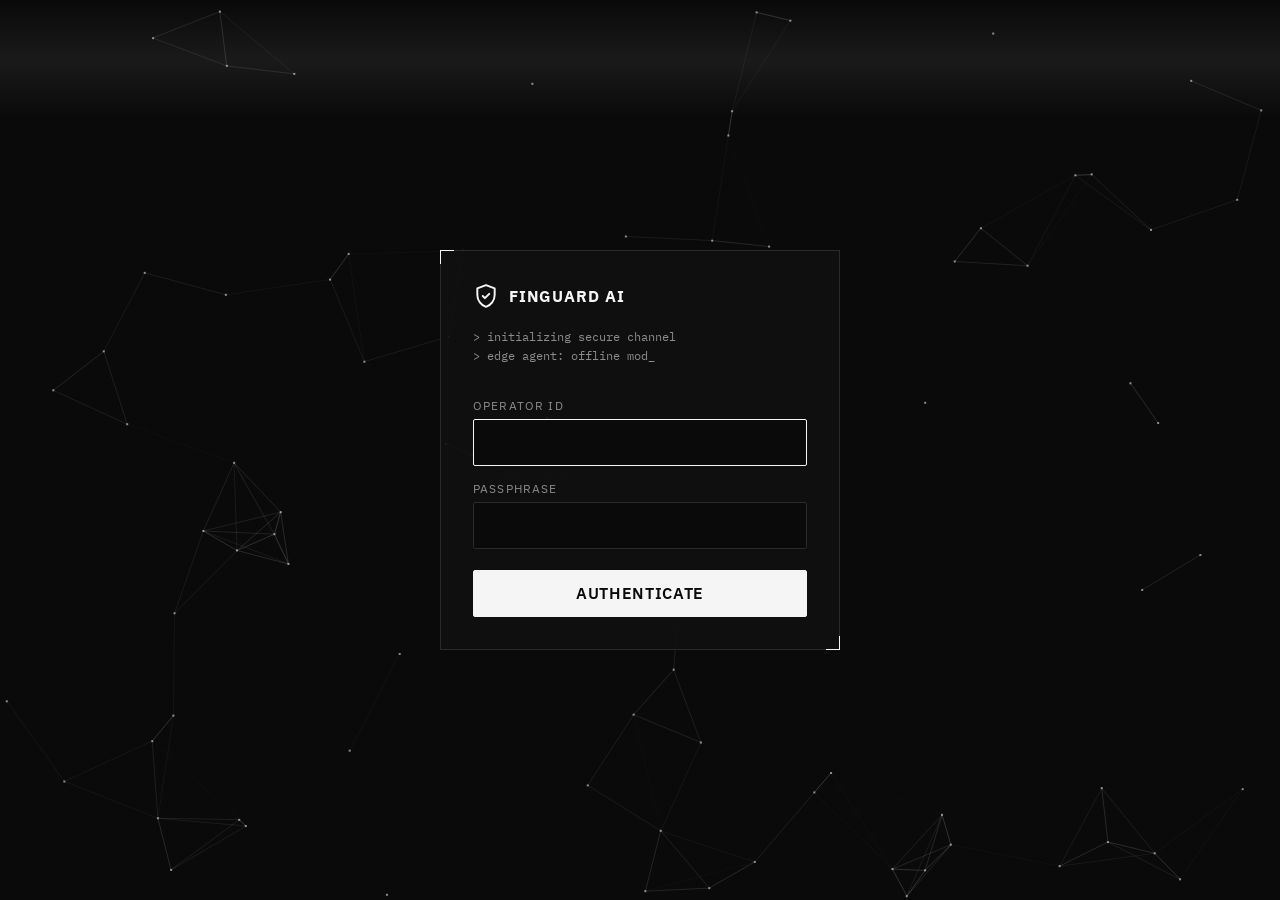
<file: app/ui/index.html>
<!DOCTYPE html>
<html lang="en" data-bs-theme="dark">
<head>
<meta charset="UTF-8"><meta name="viewport" content="width=device-width, initial-scale=1">
<title>Sign in | Finguard AI</title>
<link rel="preconnect" href="https://fonts.googleapis.com"><link rel="preconnect" href="https://fonts.gstatic.com" crossorigin>
<link rel="stylesheet" href="https://fonts.googleapis.com/css2?family=IBM+Plex+Mono:wght@400;500&family=IBM+Plex+Sans:wght@400;500;600;700&display=swap">
<link rel="stylesheet" href="https://cdn.jsdelivr.net/npm/bootstrap@5.3.3/dist/css/bootstrap.min.css">
<link rel="stylesheet" href="css/styles.css">
<script src="js/common.js"></script>
</head>
<body>
<canvas id="bg" aria-hidden="true"></canvas><div class="scan" aria-hidden="true"></div>
<main class="login-wrap">
  <section class="login-card" id="card">
    <div class="brand">
      <svg width="26" height="26" viewBox="0 0 24 24" fill="none" stroke="currentColor" stroke-width="1.8" stroke-linecap="round" stroke-linejoin="round" aria-hidden="true"><path d="M12 2l8 3v6c0 5-3.5 9.5-8 11-4.5-1.5-8-6-8-11V5z"/><path d="M9 12l2 2 4-4"/></svg>
      FINGUARD AI
    </div>
    <p class="boot mono" id="boot" aria-live="polite"></p>
    <form id="form" novalidate>
      <label for="u">Operator ID</label><input id="u" name="username" autocomplete="username" autofocus required>
      <label for="p">Passphrase</label><input id="p" name="password" type="password" autocomplete="current-password" required>
      <div class="form-err" id="err" role="alert" hidden></div>
      <button class="btn-fg" id="go" type="submit">AUTHENTICATE</button>
    </form>
  </section>
</main>
<div class="file-note mono" id="fileNote" hidden>Opened from a local file. Run <b>python -m app.main</b> and visit http://localhost:8000</div>
<script src="js/login.js"></script>
</body>
</html>
</file>
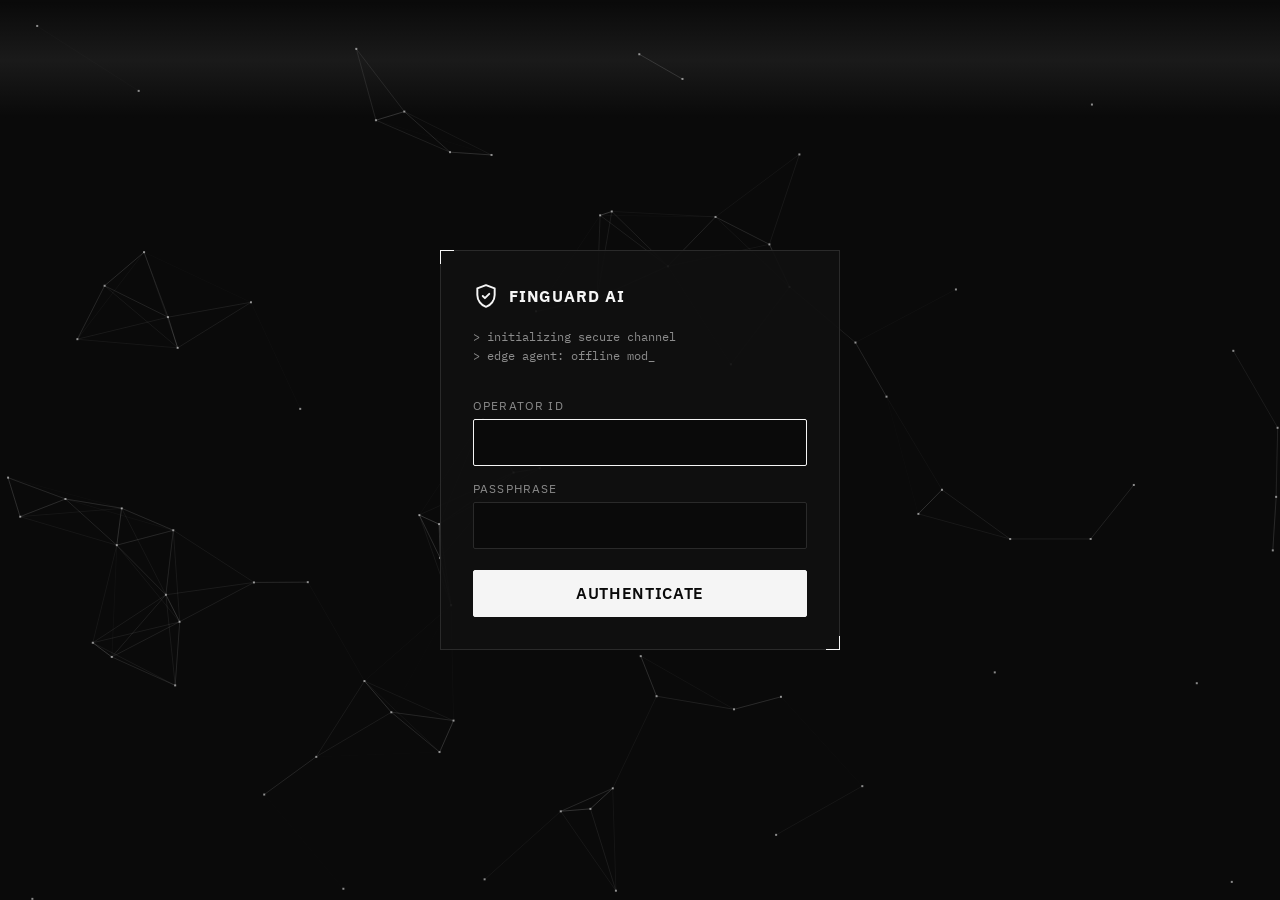
<file: app/ui/dashboard.html>
<!DOCTYPE html>
<html lang="en" data-bs-theme="dark">
<head>
<meta charset="UTF-8"><meta name="viewport" content="width=device-width, initial-scale=1">
<title>Dashboard | Finguard AI</title>
<link rel="preconnect" href="https://fonts.googleapis.com"><link rel="preconnect" href="https://fonts.gstatic.com" crossorigin>
<link rel="stylesheet" href="https://fonts.googleapis.com/css2?family=IBM+Plex+Mono:wght@400;500&family=IBM+Plex+Sans:wght@400;500;600;700&display=swap">
<link rel="stylesheet" href="https://cdn.jsdelivr.net/npm/bootstrap@5.3.3/dist/css/bootstrap.min.css">
<link rel="stylesheet" href="css/styles.css">
<script src="js/common.js"></script>
<script>try{if(sessionStorage.getItem("fg_welcome"))document.documentElement.classList.add("welcome-on")}catch(e){}</script>
</head>
<body>
<div id="welcome" role="status" aria-live="polite">
  <div>
    <svg class="w-shield" width="84" height="84" viewBox="0 0 24 24" fill="none" stroke="currentColor" stroke-width="1.2" stroke-linecap="round" stroke-linejoin="round" aria-hidden="true"><path pathLength="1" d="M12 2l8 3v6c0 5-3.5 9.5-8 11-4.5-1.5-8-6-8-11V5z"/><path pathLength="1" d="M9 12l2 2 4-4"/></svg>
    <div class="w-tag mono">ACCESS GRANTED</div>
    <div class="w-title">Welcome,</div>
    <div class="w-line" aria-hidden="true"></div>
    <div class="w-msg mono" id="wMsg"></div>
  </div>
</div>
<header class="topbar">
  <div class="brand">
    <svg width="24" height="24" viewBox="0 0 24 24" fill="none" stroke="currentColor" stroke-width="1.8" stroke-linecap="round" stroke-linejoin="round" aria-hidden="true"><path d="M12 2l8 3v6c0 5-3.5 9.5-8 11-4.5-1.5-8-6-8-11V5z"/><path d="M9 12l2 2 4-4"/></svg>
    FINGUARD AI
  </div>
    <div class="chip mono" aria-live="polite">
    <span class="dot" id="dot"></span><span id="st">Checking</span>
  </div>
  
  <button class="btn-ln" id="theme" type="button">Light / Dark</button>
  <span class="mono mu small" id="user"></span>
  <button class="btn-ln" id="out" type="button">Sign out</button>
</header>

<main class="main">
  <h1 class="title">Deepfake Detection Dashboard</h1>
  <p class="mu mb-0">Autonomous forensic analysis for video and audio</p>
  <div class="tabs" role="tablist">
    <button role="tab" aria-selected="true" data-kind="video">Video Analysis</button>
    <button role="tab" aria-selected="false" data-kind="audio">Audio Analysis</button>
    <button role="tab" aria-selected="false" data-kind="live">Live Analysis</button>
  </div>
  <div id="panels">
    <section id="livePanel" hidden>
      <div class="live">
        <div class="card2 codecard">
          <h2>Session code</h2>
          <div class="code mono" id="liveCode"></div>
          <p class="hint">Read this code aloud, clearly, while recording. A new code is issued on reset.</p>
          <button class="btn-ln" id="newCode" type="button">New code</button>
        </div>
        <div class="card2">
          <h2>Live capture</h2>
          <div class="vframe" id="vframe">
            <span class="recdot" id="recdot" hidden></span>
            <video id="liveVideo" autoplay muted playsinline></video>
            <div class="vover mono" id="liveStatus">Initializing camera...</div>
          </div>
          <div class="level" aria-hidden="true"><i id="levelBar"></i></div>
          <div class="ctrls">
            <button class="btn-fg" id="recStart" type="button" disabled>START</button>
            <button class="btn-fg" id="recStop" type="button" disabled>STOP AND VERIFY</button>
            <button class="btn-ln" id="recReset" type="button">RESET</button>
          </div>
          <div class="bar" id="liveBar" hidden><i></i></div>
          <div class="err" id="liveErr" hidden></div>
          <div id="liveRes" aria-live="polite"></div>
        </div>
        <div class="card2">
          <h2>Forensic metadata</h2>
          <div class="metagrid" id="metaGrid"></div>
          <details class="mt-3"><summary class="mu small">View raw JSON payload</summary><pre class="mono small mt-2 mb-0" id="metaRaw"></pre></details>
        </div>
      </div>
    </section>
  </div>
</main>

<template id="tpl">
  <section>
    <label class="dz" data-r="dz">
      <input type="file" class="visually-hidden" data-r="file">
      <b data-r="dzMain">Drop a file here, or click to browse</b>
      <small data-r="dzHint"></small>
    </label>
    <div class="err" data-r="fileErr" hidden></div>
    <div class="empty" data-r="empty">Upload a file above to begin forensic analysis.</div>

    <div class="work" data-r="work" hidden>
      <div class="card2">
        <h2>Source</h2>
        <div class="media" data-r="media"></div>
        <dl class="meta mono" data-r="meta"></dl>
      </div>
      <div class="card2">
        <h2>Analysis</h2>
        <div class="thr"><label for="thr">Sensitivity threshold</label><output class="mono" data-r="thrOut">75%</output></div>
        <input class="form-range" id="thr" type="range" min="0" max="100" step="1" value="75" data-r="thr">
        <p class="hint" data-r="thrHint"></p>
        <button class="btn-fg" type="button" data-r="go">ANALYZE</button>
        <div class="bar" data-r="bar" hidden><i></i></div>
        <div class="small mu mt-2 mono" data-r="prog" hidden></div>
        <div class="err" data-r="err" hidden></div>

        <div class="res" data-r="res" hidden>
          <div class="d-flex justify-content-between align-items-start">
            <div><div class="mu small">Deepfake confidence</div><div class="score mono" data-r="score"></div></div>
            <span class="badge2 mono" data-r="badge"></span>
          </div>
          <div class="meter"><i data-r="fill"></i><u data-r="mark"></u></div>
          <dl class="kv mono"><dt>Risk level</dt><dd data-r="risk"></dd><dt>File</dt><dd class="text-break" data-r="rfile"></dd></dl>
          <div class="thr-note" data-r="thrNote"></div>
          <p class="explain" data-r="explain"></p>
        </div>
      </div>
    </div>
  </section>
</template>
<script src="js/dashboard.js"></script>
</body>
</html>
</file>
<file: app/ui/css/styles.css>
:root,[data-bs-theme=dark]{--bg:#0a0a0a;--sf:#111;--sf2:#1a1a1a;--ln:#2a2a2a;--fg:#f5f5f5;--mu:#8c8c8c;--bad:#ff5a5f;--ok:#4cc38a;--warn:#e0b341}
[data-bs-theme=light]{--bg:#fafafa;--sf:#fff;--sf2:#f0f0f0;--ln:#dadada;--fg:#0a0a0a;--mu:#666;--bad:#d1242f;--ok:#1a7f4b;--warn:#9a6700}
body{background:var(--bg);color:var(--fg);font-family:"IBM Plex Sans",system-ui,-apple-system,"Segoe UI",Arial,sans-serif;min-height:100vh}
.mono,.mono *{font-family:"IBM Plex Mono",ui-monospace,Menlo,Consolas,monospace}
.mu{color:var(--mu)} [hidden]{display:none!important}
.btn-fg{background:var(--fg);color:var(--bg);border:1px solid var(--fg);padding:.65rem 1.25rem;font-weight:600;letter-spacing:.04em;border-radius:2px;transition:opacity .15s}
.btn-fg:hover:not(:disabled){opacity:.85}.btn-fg:disabled{opacity:.4}
.btn-ln{background:transparent;color:var(--fg);border:1px solid var(--ln);padding:.35rem .8rem;border-radius:2px;font-size:.82rem}
.btn-ln:hover{border-color:var(--fg)}
:focus-visible{outline:2px solid var(--fg);outline-offset:2px}

/* Login */
#bg{position:fixed;inset:0;width:100%;height:100%;z-index:0}
.scan{position:fixed;left:0;right:0;height:120px;z-index:1;pointer-events:none;background:linear-gradient(transparent,color-mix(in srgb,var(--fg) 7%,transparent),transparent);animation:scan 7s linear infinite}
@keyframes scan{from{top:-120px}to{top:100%}}
.login-wrap{position:relative;z-index:2;min-height:100vh;display:grid;place-items:center;padding:1.5rem}
.login-card{width:100%;max-width:400px;background:color-mix(in srgb,var(--sf) 92%,transparent);border:1px solid var(--ln);padding:2rem;position:relative;animation:rise .7s ease both}
.login-card::before,.login-card::after{content:"";position:absolute;width:14px;height:14px;border:1px solid var(--fg)}
.login-card::before{top:-1px;left:-1px;border-right:0;border-bottom:0}.login-card::after{bottom:-1px;right:-1px;border-left:0;border-top:0}
@keyframes rise{from{opacity:0;transform:translateY(14px)}}
.brand{display:flex;align-items:center;gap:.6rem;font-weight:700;letter-spacing:.06em}
.boot{min-height:4.2em;margin:1.1rem 0;font-size:.78rem;color:var(--mu);white-space:pre-line}
.boot::after{content:"_";animation:blink 1s steps(1) infinite}@keyframes blink{50%{opacity:0}}
.login-card label{display:block;font-size:.72rem;letter-spacing:.1em;text-transform:uppercase;color:var(--mu);margin:.9rem 0 .3rem}
.login-card input{width:100%;background:var(--bg);color:var(--fg);border:1px solid var(--ln);padding:.65rem .75rem;border-radius:2px}
.login-card input:focus{border-color:var(--fg);outline:0}
.form-err{color:var(--bad);font-size:.82rem;margin-top:.8rem}
.login-card .btn-fg{width:100%;margin-top:1.3rem}
.login-card.shake{animation:shake .4s}@keyframes shake{25%{transform:translateX(-7px)}75%{transform:translateX(7px)}}
.login-card.granted{border-color:var(--ok);transition:border-color .3s}
.file-note{position:fixed;bottom:0;left:0;right:0;z-index:3;background:var(--fg);color:var(--bg);padding:.5rem 1rem;font-size:.8rem;text-align:center}

/* Dashboard header */
.topbar{position:sticky;top:0;z-index:10;display:flex;align-items:center;gap:1rem;padding:.7rem clamp(1rem,3vw,2rem);background:var(--bg);border-bottom:1px solid var(--ln)}
.topbar .brand{margin-right:auto}
.chip{display:flex;align-items:center;gap:.6rem;font-size:.75rem;color:var(--mu);min-width:0}
.chip .sep{width:1px;height:12px;background:var(--ln)}
.chip .ep{max-width:190px;overflow:hidden;text-overflow:ellipsis;white-space:nowrap}
.dot{width:8px;height:8px;border-radius:50%;background:var(--mu);flex:none}
.dot.on{background:var(--ok)}.dot.off{background:var(--bad)}
.main{max-width:1100px;margin:0 auto;padding:2rem clamp(1rem,3vw,2rem) 4rem}
h1.title{font-size:1.6rem;font-weight:600;margin:0}
.tabs{display:flex;gap:1.5rem;border-bottom:1px solid var(--ln);margin:1.5rem 0}
.tabs button{background:none;border:0;border-bottom:2px solid transparent;color:var(--mu);padding:.6rem 0;font-weight:500}
.tabs button[aria-selected=true]{color:var(--fg);border-color:var(--fg)}

/* Panels */
.dz{display:flex;flex-direction:column;align-items:center;gap:.3rem;padding:2.2rem 1rem;text-align:center;background:var(--sf);border:1px solid var(--ln);cursor:pointer;transition:border-color .15s,background .15s}
.dz:hover,.dz:focus-within,.dz.over{border-color:var(--fg)}.dz.over{background:var(--sf2)}
.dz b{font-weight:600}.dz small{color:var(--mu)}
.empty{margin-top:1.25rem;padding:2rem 1rem;border:1px solid var(--ln);text-align:center;color:var(--mu);font-size:.92rem}
.work{margin-top:1.25rem;display:grid;grid-template-columns:minmax(0,1fr) minmax(0,1fr);gap:1.25rem}
@media(max-width:860px){.work{grid-template-columns:1fr}.chip .ep,.chip .opt{display:none}}
.card2{background:var(--sf);border:1px solid var(--ln);padding:1.25rem}
.card2 h2{font-size:.72rem;letter-spacing:.12em;text-transform:uppercase;color:var(--mu);margin:0 0 .9rem;font-weight:600}
.media video{width:100%;max-height:300px;background:#000;display:block}.media audio{width:100%;margin-top:.6rem}
.media canvas{width:100%;height:90px;display:block;border:1px solid var(--ln)}
.meta{display:grid;grid-template-columns:auto 1fr;gap:.3rem 1rem;font-size:.8rem;margin:1rem 0 0}
.meta dt{color:var(--mu);font-weight:400}.meta dd{margin:0;text-align:right;overflow:hidden;text-overflow:ellipsis;white-space:nowrap}
.thr{display:flex;justify-content:space-between;align-items:baseline;font-size:.85rem}
.thr output{font-size:1.1rem;font-weight:600}
.form-range{accent-color:var(--fg)}
.hint{font-size:.78rem;color:var(--mu);margin:.2rem 0 1rem}
.bar{height:4px;background:var(--ln);margin-top:.9rem;overflow:hidden}
.bar i{display:block;height:100%;width:0;background:var(--fg);transition:width .2s}
.bar.ind i{width:35%;animation:ind 1.1s ease-in-out infinite}@keyframes ind{from{margin-left:-35%}to{margin-left:100%}}
.err{margin-top:.9rem;padding:.6rem .8rem;border:1px solid var(--bad);color:var(--bad);font-size:.85rem}
.res{margin-top:1.4rem;padding-top:1.2rem;border-top:1px solid var(--ln)}
.score{font-size:2.6rem;font-weight:500;line-height:1}
.badge2{display:inline-flex;align-items:center;gap:.45rem;border:1px solid currentColor;padding:.25rem .6rem;font-size:.75rem;letter-spacing:.08em;font-weight:600}
.badge2::before{content:"";width:6px;height:6px;border-radius:50%;background:currentColor}
.bad{color:var(--bad)}.ok{color:var(--ok)}.warn{color:var(--warn)}
.meter{position:relative;height:6px;background:var(--ln);margin:1rem 0 .4rem}
.meter i{display:block;height:100%;width:0;transition:width .6s}
.meter u{position:absolute;top:-5px;bottom:-5px;width:2px;background:var(--fg)}
.kv{display:grid;grid-template-columns:90px 1fr;gap:.4rem 1rem;font-size:.88rem;margin:1.1rem 0}.kv dt{color:var(--mu);font-weight:400}.kv dd{margin:0}
.thr-note{font-size:.85rem;padding:.7rem .8rem;background:var(--sf2);border-left:2px solid var(--fg)}
.explain{font-size:.9rem;color:var(--mu);margin:.9rem 0 0}
/* Welcome sequence */
#welcome{display:none;position:fixed;inset:0;z-index:100;background:var(--bg);place-items:center;text-align:center;padding:1rem}
.welcome-on #welcome{display:grid}
#welcome.out{opacity:0;transition:opacity .6s;pointer-events:none}
.welcome-on .topbar,.welcome-on .main{opacity:0;transform:translateY(12px)}
.topbar,.main{transition:opacity .7s ease .1s,transform .7s ease .1s}
.w-shield path{stroke-dasharray:1;animation:draw 1.2s ease forwards}.w-shield path+path{animation-delay:.7s;stroke-dashoffset:1}
@keyframes draw{from{stroke-dashoffset:1}to{stroke-dashoffset:0}}
.w-tag{margin-top:1.4rem;font-size:.75rem;letter-spacing:.3em;color:var(--ok);animation:fade .6s ease .5s both}
.w-title{font-size:clamp(2rem,6vw,3rem);font-weight:600;margin-top:.6rem;animation:fade .7s ease .9s both}
.w-line{height:1px;background:var(--fg);margin:1rem auto;width:0;animation:grow 1s ease 1.1s forwards}
@keyframes grow{to{width:min(320px,70vw)}}
.w-msg{min-height:1.6em;font-size:clamp(.85rem,2.4vw,1.05rem);color:var(--mu)}
.w-msg::after{content:"_";animation:blink 1s steps(1) infinite}
@keyframes fade{from{opacity:0;transform:translateY(8px)}}
@media(prefers-reduced-motion:reduce){*{animation:none!important;transition:none!important}}

/* Live analysis */
.live{display:grid;gap:1.25rem;max-width:760px;margin:0 auto}
.code{font-size:2.4rem;letter-spacing:.18em;font-weight:500}
.vframe{position:relative;width:100%;max-width:640px;aspect-ratio:16/9;margin:0 auto;background:#000;border:1px solid var(--ln);overflow:hidden;transition:border-color .15s}
.vframe.rec{border-color:var(--bad)}
.vframe video{width:100%;height:100%;object-fit:cover;transform:scaleX(-1);display:block}
.vover{position:absolute;left:0;right:0;bottom:0;padding:1.4rem .8rem .6rem;color:#f5f5f5;font-size:.78rem;text-align:center;background:linear-gradient(transparent,rgba(0,0,0,.85))}
.recdot{position:absolute;top:14px;right:14px;width:11px;height:11px;border-radius:50%;background:var(--bad);z-index:2;animation:pulse 1.6s infinite}
@keyframes pulse{50%{opacity:.25}}
.level{max-width:640px;height:3px;margin:.6rem auto 0;background:var(--ln)}.level i{display:block;height:100%;width:0;background:var(--fg);transition:width .08s}
.ctrls{display:flex;flex-wrap:wrap;gap:.6rem;justify-content:center;margin-top:1.1rem}
.sc{background:var(--sf2);border-left:2px solid var(--mu);padding:.8rem 1rem}.sc.ok{border-color:var(--ok)}.sc.bad{border-color:var(--bad)}
.sc .l{font-size:.7rem;letter-spacing:.1em;color:var(--mu)}.sc .v{font-size:1.5rem;font-weight:500}
.scs{display:grid;grid-template-columns:1fr 1fr;gap:.8rem;margin-top:1.2rem}
.final{margin-top:.8rem;padding:1.1rem;text-align:center;border:1px solid var(--ln)}
.final h3{margin:0;font-size:1.25rem;letter-spacing:.12em}.final p{margin:.4rem 0 0;font-size:.85rem;color:var(--mu)}
.final.ok{border-color:var(--ok)}.final.ok h3{color:var(--ok)}.final.bad{border-color:var(--bad)}.final.bad h3{color:var(--bad)}.final.warn{border-color:var(--warn)}.final.warn h3{color:var(--warn)}
.metagrid{display:grid;grid-template-columns:repeat(3,minmax(0,1fr));gap:1.25rem}
@media(max-width:700px){.metagrid{grid-template-columns:1fr}.scs{grid-template-columns:1fr}}
.metagrid h3{font-size:.7rem;letter-spacing:.12em;color:var(--mu);margin:0 0 .5rem;font-weight:600}
.meta dd{min-width:0}
details pre{white-space:pre-wrap;word-break:break-all;color:var(--mu)}
.vframe{box-shadow:0 0 calc(8px + 64px * var(--glow, 0)) calc(3px * var(--glow, 0)) rgba(255, 219, 170, calc(.6 * var(--glow, 0)))}
</file>
